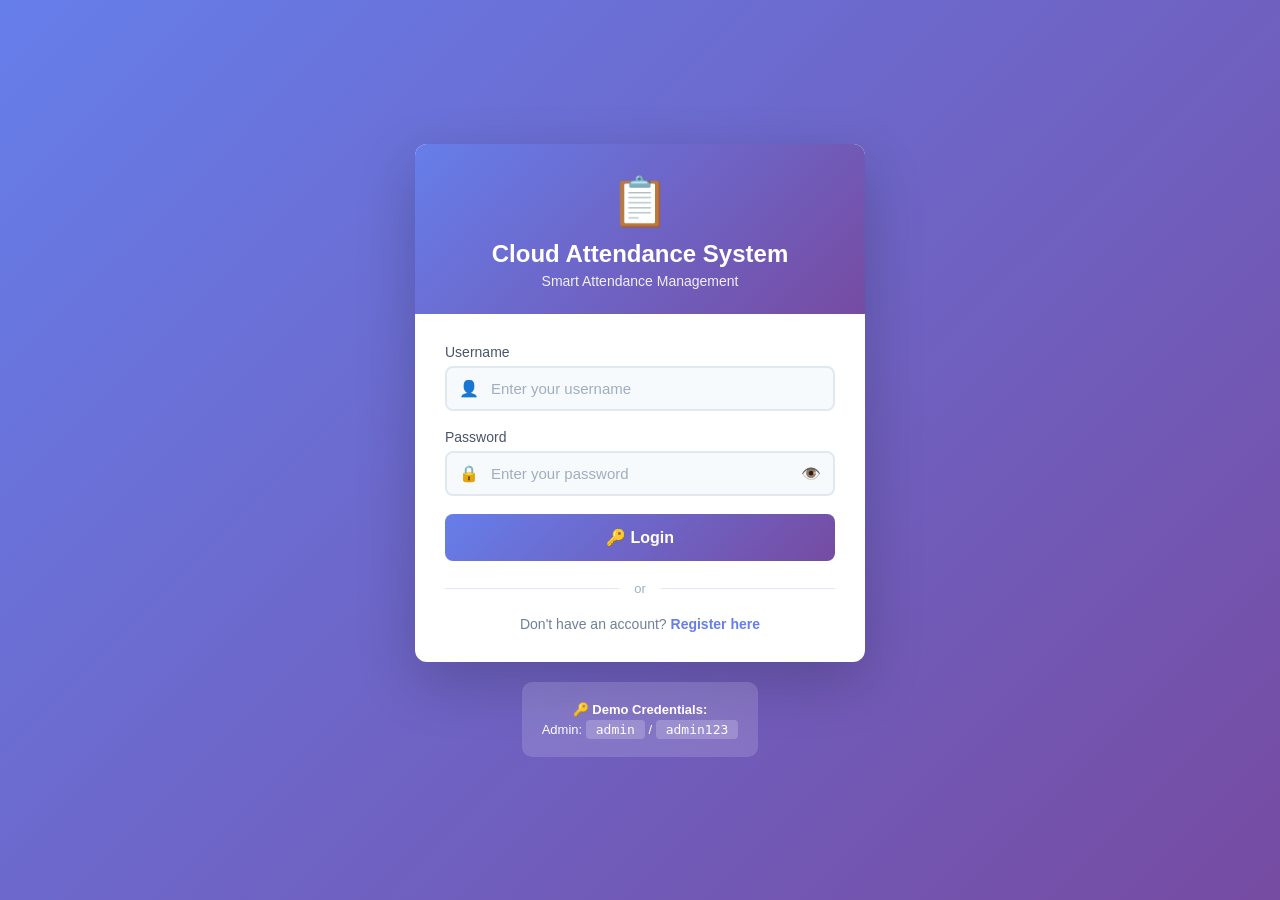
<file: frontend/index.html>
<!DOCTYPE html>
<html lang="en">
<head>
    <meta charset="UTF-8">
    <meta name="viewport" content="width=device-width, initial-scale=1.0">
    <title>Cloud Attendance System - Login</title>
    <link rel="stylesheet" href="style.css">
</head>
<body>
    <div class="container">
        
        <!-- Login Card -->
        <div class="auth-card login-card" id="loginCard">
            <div class="auth-header">
                <div class="logo-icon">📋</div>
                <h1>Cloud Attendance System</h1>
                <p>Smart Attendance Management</p>
            </div>
            <div class="auth-body">
                <div id="loginError" class="alert alert-error" style="display: none;"></div>
                <form id="loginForm">
                    <div class="input-group">
                        <label>Username</label>
                        <div class="input-icon">
                            <span class="icon">👤</span>
                            <input type="text" id="username" placeholder="Enter your username" required>
                        </div>
                    </div>
                    <div class="input-group">
                        <label>Password</label>
                        <div class="input-icon">
                            <span class="icon">🔒</span>
                            <input type="password" id="password" placeholder="Enter your password" required>
                            <button type="button" class="toggle-password" onclick="togglePassword()">👁️</button>
                        </div>
                    </div>
                    <button type="submit" class="btn-primary btn-full">🔑 Login</button>
                </form>
                <div class="auth-divider"><span>or</span></div>
                <div class="auth-footer">
                    <p>Don't have an account? <a href="#" onclick="showRegister()">Register here</a></p>
                </div>
            </div>
        </div>
        
        <!-- Register Card -->
        <div class="auth-card register-card" id="registerCard" style="display: none;">
            <div class="auth-header">
                <div class="logo-icon">📝</div>
                <h1>Create Account</h1>
                <p>Join the Cloud Attendance System</p>
            </div>
            <div class="auth-body">
                <div id="registerError" class="alert alert-error" style="display: none;"></div>
                <div id="registerSuccess" class="alert alert-success" style="display: none;"></div>
                <form id="registerForm">
                    <div class="input-group"><label>Full Name *</label><div class="input-icon"><span class="icon">👤</span><input type="text" id="regName" placeholder="Enter your full name" required></div></div>
                    <div class="input-group"><label>Email Address *</label><div class="input-icon"><span class="icon">📧</span><input type="email" id="regEmail" placeholder="Enter your email" required></div></div>
                    <div class="input-group"><label>Username / Student ID *</label><div class="input-icon"><span class="icon">🆔</span><input type="text" id="regUsername" placeholder="Choose a username" required></div></div>
                    <div class="input-group"><label>Password *</label><div class="input-icon"><span class="icon">🔒</span><input type="password" id="regPassword" placeholder="Create a strong password" required><button type="button" class="toggle-password" onclick="toggleRegisterPassword()">👁️</button></div></div>
                    <div class="input-group"><label>Role *</label><div class="input-icon"><span class="icon">🎯</span><select id="regRole" required><option value="">Select your role</option><option value="student">🎓 Student</option><option value="admin">🔑 Admin</option></select></div></div>
                    
                    <div id="studentFields" style="display: none;">
                        <div class="input-group"><label>Department</label><select id="regDepartment"><option value="Science">Science</option><option value="Arts">Arts</option><option value="Commerce">Commerce</option><option value="Engineering">Engineering</option><option value="Medical">Medical</option><option value="Other">Other</option></select></div>
                        <div class="input-group"><label>Branch</label><input type="text" id="regBranch" placeholder="e.g., Computer Science"></div>
                        <div class="input-group"><label>Batch/Year</label><select id="regBatch"><option value="1st Year">1st Year</option><option value="2nd Year">2nd Year</option><option value="3rd Year">3rd Year</option><option value="4th Year">4th Year</option><option value="Final Year">Final Year</option></select></div>
                        <div class="input-group"><label>Admission Year</label><input type="number" id="regAdmissionYear" placeholder="2024" value="2024"></div>
                    </div>
                    
                    <button type="submit" class="btn-primary btn-full">📝 Register</button>
                </form>
                <div class="auth-divider"><span>or</span></div>
                <div class="auth-footer">
                    <p>Already have an account? <a href="#" onclick="showLogin()">Login here</a></p>
                </div>
            </div>
        </div>
        
        <!-- Demo Credentials -->
        <div class="demo-credentials">
            <p><strong>🔑 Demo Credentials:</strong></p>
            <p>Admin: <code>admin</code> / <code>admin123</code></p>
        </div>
        
    </div>
    <script src="script.js"></script>
</body>
</html>
</file>
<file: frontend/style.css>
/* ============================================ */
/* ROOT VARIABLES */
/* ============================================ */
:root {
    --primary: #667eea;
    --primary-dark: #5a67d8;
    --secondary: #764ba2;
    --success: #38a169;
    --danger: #e53e3e;
    --warning: #d69e2e;
    --gray-50: #f7fafc;
    --gray-100: #edf2f7;
    --gray-200: #e2e8f0;
    --gray-300: #cbd5e0;
    --gray-400: #a0aec0;
    --gray-500: #718096;
    --gray-600: #4a5568;
    --gray-700: #2d3748;
    --shadow-sm: 0 1px 3px rgba(0,0,0,0.08);
    --shadow-md: 0 4px 20px rgba(0,0,0,0.1);
    --shadow-lg: 0 10px 40px rgba(0,0,0,0.15);
    --shadow-xl: 0 20px 60px rgba(0,0,0,0.2);
    --radius: 12px;
    --transition: all 0.3s ease;
}

* { margin: 0; padding: 0; box-sizing: border-box; }

body {
    font-family: 'Segoe UI', Tahoma, Geneva, Verdana, sans-serif;
    background: linear-gradient(135deg, var(--primary) 0%, var(--secondary) 100%);
    min-height: 100vh;
    color: var(--gray-700);
}

/* ============================================ */
/* SCROLLBAR */
/* ============================================ */
::-webkit-scrollbar { width: 8px; height: 8px; }
::-webkit-scrollbar-track { background: var(--gray-100); border-radius: 10px; }
::-webkit-scrollbar-thumb { background: var(--primary); border-radius: 10px; }
::-webkit-scrollbar-thumb:hover { background: var(--primary-dark); }

/* ============================================ */
/* AUTH */
/* ============================================ */
.container {
    display: flex;
    flex-direction: column;
    justify-content: center;
    align-items: center;
    min-height: 100vh;
    padding: 20px;
}

.auth-card {
    background: white;
    border-radius: var(--radius);
    box-shadow: var(--shadow-xl);
    width: 100%;
    max-width: 450px;
    overflow: hidden;
    animation: slideUp 0.5s ease;
}

@keyframes slideUp {
    from { opacity: 0; transform: translateY(30px); }
    to { opacity: 1; transform: translateY(0); }
}

.auth-header {
    background: linear-gradient(135deg, var(--primary) 0%, var(--secondary) 100%);
    color: white;
    padding: 30px 30px 25px;
    text-align: center;
}

.auth-header .logo-icon { font-size: 48px; margin-bottom: 10px; display: block; }
.auth-header h1 { font-size: 24px; margin: 0; font-weight: 700; }
.auth-header p { margin: 5px 0 0; opacity: 0.9; font-size: 14px; }

.auth-body { padding: 30px; }

.input-group { margin-bottom: 18px; }
.input-group label { display: block; margin-bottom: 6px; font-weight: 500; color: var(--gray-600); font-size: 14px; }

.input-icon {
    position: relative;
    display: flex;
    align-items: center;
    background: var(--gray-50);
    border-radius: 8px;
    border: 2px solid var(--gray-200);
    transition: var(--transition);
}

.input-icon:focus-within {
    border-color: var(--primary);
    background: white;
    box-shadow: 0 0 0 3px rgba(102, 126, 234, 0.2);
}

.input-icon .icon { padding: 0 12px; color: var(--gray-400); font-size: 16px; }
.input-icon input, .input-icon select {
    flex: 1;
    padding: 12px 12px 12px 0;
    border: none;
    background: transparent;
    font-size: 15px;
    color: var(--gray-700);
    outline: none;
    width: 100%;
}
.input-icon input::placeholder { color: var(--gray-400); }
.input-icon select { appearance: none; cursor: pointer; }
.input-icon textarea {
    flex: 1;
    padding: 12px 12px 12px 0;
    border: none;
    background: transparent;
    font-size: 15px;
    color: var(--gray-700);
    outline: none;
    resize: vertical;
    min-height: 80px;
    font-family: inherit;
}

.toggle-password { background: none; border: none; padding: 0 12px; cursor: pointer; font-size: 16px; color: var(--gray-400); }

.btn-primary {
    padding: 14px 20px;
    border: none;
    border-radius: 8px;
    font-size: 16px;
    font-weight: 600;
    cursor: pointer;
    transition: var(--transition);
    background: linear-gradient(135deg, var(--primary) 0%, var(--secondary) 100%);
    color: white;
    width: 100%;
}

.btn-primary:hover { transform: translateY(-2px); box-shadow: 0 8px 25px rgba(102, 126, 234, 0.4); }
.btn-primary:active { transform: translateY(0); }
.btn-secondary { background: var(--gray-200); color: var(--gray-700); padding: 10px 20px; border: none; border-radius: 8px; font-size: 14px; font-weight: 500; cursor: pointer; transition: var(--transition); }
.btn-secondary:hover { background: var(--gray-300); }
.btn-danger { background: var(--danger); color: white; border: none; padding: 8px 16px; border-radius: 6px; cursor: pointer; transition: var(--transition); }
.btn-danger:hover { background: #c53030; }

.auth-divider { display: flex; align-items: center; margin: 20px 0; color: var(--gray-400); font-size: 13px; }
.auth-divider::before, .auth-divider::after { content: ''; flex: 1; height: 1px; background: var(--gray-200); }
.auth-divider span { padding: 0 15px; }

.auth-footer { text-align: center; color: var(--gray-500); font-size: 14px; }
.auth-footer a { color: var(--primary); font-weight: 600; text-decoration: none; }
.auth-footer a:hover { text-decoration: underline; }

.alert { padding: 12px 15px; border-radius: 8px; margin-bottom: 15px; font-size: 14px; }
.alert-error { background: #fed7d7; color: #742a2a; border: 1px solid #feb2b2; }
.alert-success { background: #c6f6d5; color: #22543d; border: 1px solid #9ae6b4; }

.demo-credentials {
    max-width: 450px;
    margin: 20px auto 0;
    padding: 15px 20px;
    background: rgba(255,255,255,0.15);
    border-radius: 10px;
    text-align: center;
    backdrop-filter: blur(10px);
    color: white;
}

.demo-credentials p { margin: 5px 0; font-size: 13px; }
.demo-credentials code { background: rgba(255,255,255,0.2); padding: 2px 10px; border-radius: 4px; font-size: 13px; }

#studentFields { border-top: 1px dashed var(--gray-200); padding-top: 15px; margin-top: 5px; }

/* ============================================ */
/* NAVBAR */
/* ============================================ */
.navbar {
    background: white;
    padding: 15px 30px;
    display: flex;
    justify-content: space-between;
    align-items: center;
    box-shadow: var(--shadow-sm);
    position: sticky;
    top: 0;
    z-index: 100;
}

.nav-brand { font-size: 22px; font-weight: bold; color: var(--primary); display: flex; align-items: center; gap: 10px; }
.nav-user { display: flex; align-items: center; gap: 15px; }
.nav-user .user-name { font-weight: 600; color: var(--gray-700); }
.nav-user .user-role { font-size: 12px; padding: 4px 12px; border-radius: 20px; background: var(--gray-100); color: var(--gray-600); }

.logout-btn {
    padding: 8px 20px;
    background: var(--danger);
    color: white;
    border: none;
    border-radius: 8px;
    font-size: 14px;
    font-weight: 600;
    cursor: pointer;
    transition: var(--transition);
}
.logout-btn:hover { background: #c53030; transform: scale(1.05); }

/* ============================================ */
/* DASHBOARD LAYOUT */
/* ============================================ */
.dashboard-container { display: flex; min-height: calc(100vh - 70px); }

.sidebar {
    width: 260px;
    background: white;
    padding: 20px;
    box-shadow: 2px 0 10px rgba(0,0,0,0.05);
    overflow-y: auto;
    flex-shrink: 0;
}

.sidebar-btn {
    width: 100%;
    text-align: left;
    background: transparent;
    color: var(--gray-600);
    border: none;
    padding: 12px 16px;
    border-radius: 8px;
    font-size: 15px;
    font-weight: 500;
    cursor: pointer;
    transition: var(--transition);
    margin-bottom: 5px;
    display: flex;
    align-items: center;
    gap: 12px;
}

.sidebar-btn:hover { background: var(--gray-100); color: var(--primary); }
.sidebar-btn.active { background: var(--primary); color: white; box-shadow: 0 4px 15px rgba(102, 126, 234, 0.3); }

.main-content { flex: 1; padding: 30px; overflow-y: auto; }
.section { animation: fadeIn 0.3s ease; }
@keyframes fadeIn { from { opacity: 0; transform: translateY(20px); } to { opacity: 1; transform: translateY(0); } }
.section h2 { color: white; margin-bottom: 20px; font-size: 28px; text-shadow: 0 2px 4px rgba(0,0,0,0.1); }

/* ============================================ */
/* CARDS */
/* ============================================ */
.card {
    background: white;
    border-radius: var(--radius);
    padding: 25px;
    margin-top: 20px;
    box-shadow: var(--shadow-md);
    transition: var(--transition);
}
.card:hover { box-shadow: var(--shadow-lg); }
.card h3 { margin-bottom: 15px; color: var(--gray-700); font-size: 18px; display: flex; align-items: center; gap: 10px; }

/* ============================================ */
/* STATS CARDS */
/* ============================================ */
.stats-cards {
    display: grid;
    grid-template-columns: repeat(auto-fit, minmax(150px, 1fr));
    gap: 15px;
    margin-bottom: 20px;
}

.stat-card {
    background: white;
    padding: 20px;
    border-radius: var(--radius);
    text-align: center;
    box-shadow: var(--shadow-sm);
    transition: var(--transition);
    border-left: 4px solid var(--primary);
}
.stat-card:hover { transform: translateY(-4px); box-shadow: var(--shadow-md); }
.stat-card h3 { color: var(--primary); font-size: 32px; margin: 10px 0 5px; font-weight: 700; }
.stat-card p { color: var(--gray-500); font-size: 14px; margin: 0; }

.stats-grid {
    display: grid;
    grid-template-columns: repeat(auto-fit, minmax(200px, 1fr));
    gap: 20px;
    margin-top: 20px;
}

/* ============================================ */
/* FORMS */
/* ============================================ */
.form-grid { display: grid; grid-template-columns: repeat(auto-fill, minmax(250px, 1fr)); gap: 15px; }
.filter-bar { display: flex; flex-wrap: wrap; gap: 10px; margin-bottom: 15px; align-items: flex-end; }
.filter-bar .input-group { margin-bottom: 0; flex: 1; min-width: 150px; }
.filter-bar .input-group label { font-size: 12px; margin-bottom: 3px; }

/* ============================================ */
/* ATTENDANCE BUTTONS */
/* ============================================ */
.attendance-options { display: flex; gap: 15px; margin-top: 10px; }
.attendance-btn {
    flex: 1;
    padding: 15px 20px;
    border: none;
    border-radius: 8px;
    font-size: 18px;
    font-weight: 600;
    cursor: pointer;
    transition: var(--transition);
}
.attendance-btn:hover { transform: scale(1.03); box-shadow: var(--shadow-md); }
.present-btn { background: #c6f6d5; color: #22543d; }
.present-btn:hover { background: #9ae6b4; }
.leave-btn { background: #feebc8; color: #744210; }
.leave-btn:hover { background: #fbd38d; }

/* ============================================ */
/* STATUS BADGES */
/* ============================================ */
.status-badge { display: inline-block; padding: 4px 14px; border-radius: 20px; font-weight: 600; font-size: 13px; }
.status-present { background: #c6f6d5; color: #22543d; }
.status-absent { background: #fed7d7; color: #742a2a; }
.status-leave { background: #feebc8; color: #744210; }
.status-pending { background: #fefcbf; color: #744210; }

/* ============================================ */
/* PROFILE */
/* ============================================ */
.profile-grid {
    display: grid;
    grid-template-columns: repeat(auto-fill, minmax(220px, 1fr));
    gap: 15px;
}
.profile-item { padding: 12px 16px; background: var(--gray-50); border-radius: 8px; }
.profile-item label { display: block; font-size: 12px; color: var(--gray-500); margin-bottom: 4px; font-weight: 500; text-transform: uppercase; letter-spacing: 0.5px; }
.profile-item span { font-size: 16px; font-weight: 600; color: var(--gray-700); }

/* ============================================ */
/* TABLE */
/* ============================================ */
.records-table { margin-top: 15px; overflow-x: auto; }
.records-table table { width: 100%; border-collapse: collapse; font-size: 14px; }
.records-table th {
    background: var(--gray-50);
    color: var(--gray-600);
    font-weight: 600;
    padding: 12px 15px;
    text-align: left;
    border-bottom: 2px solid var(--gray-200);
    white-space: nowrap;
}
.records-table td { padding: 10px 15px; border-bottom: 1px solid var(--gray-100); color: var(--gray-700); }
.records-table tr:hover td { background: var(--gray-50); }

/* ============================================ */
/* MESSAGES */
/* ============================================ */
.message {
    margin-top: 15px;
    padding: 12px 16px;
    border-radius: 8px;
    font-size: 14px;
}
.message.success { background: #c6f6d5; color: #22543d; border: 1px solid #9ae6b4; }
.message.error { background: #fed7d7; color: #742a2a; border: 1px solid #feb2b2; }

/* ============================================ */
/* TODAY STATUS */
/* ============================================ */
.today-status { padding: 15px; border-radius: 8px; background: var(--gray-50); text-align: center; }
.today-status .status-badge { font-size: 18px; padding: 8px 25px; }

/* ============================================ */
/* RESPONSIVE */
/* ============================================ */
@media (max-width: 768px) {
    .dashboard-container { flex-direction: column; }
    .sidebar {
        width: 100%;
        display: flex;
        overflow-x: auto;
        padding: 10px 15px;
        gap: 8px;
    }
    .sidebar-btn { width: auto; white-space: nowrap; padding: 10px 16px; font-size: 13px; margin-bottom: 0; }
    .main-content { padding: 15px; }
    .section h2 { font-size: 22px; }
    .navbar { flex-direction: column; gap: 10px; padding: 12px 20px; }
    .nav-user { width: 100%; justify-content: center; flex-wrap: wrap; }
    .form-grid { grid-template-columns: 1fr; }
    .filter-bar { flex-direction: column; }
    .filter-bar .input-group { min-width: 100%; }
    .profile-grid { grid-template-columns: 1fr 1fr; }
    .stats-cards { grid-template-columns: repeat(auto-fit, minmax(130px, 1fr)); }
    .stats-grid { grid-template-columns: 1fr 1fr; }
    .attendance-options { flex-direction: column; }
}

@media (max-width: 480px) {
    .profile-grid { grid-template-columns: 1fr; }
    .stats-cards { grid-template-columns: 1fr 1fr; }
    .stats-grid { grid-template-columns: 1fr; }
    .auth-header h1 { font-size: 20px; }
    .auth-body { padding: 20px; }
    .card { padding: 15px; }
}
</file>
